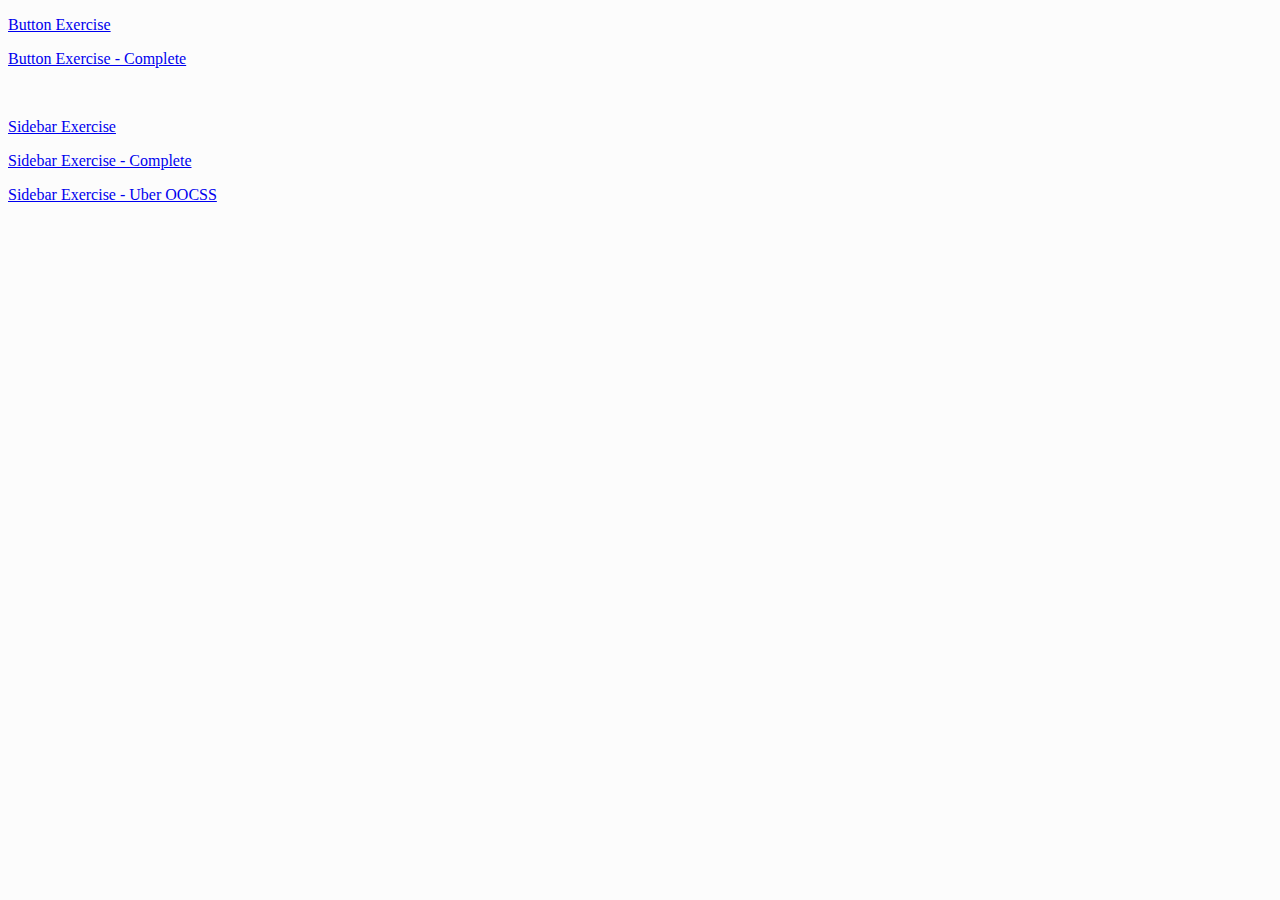
<file: index.html>
<!DOCTYPE html>
<html>
<head>
  <meta charset="utf-8">
  <meta http-equiv="X-UA-Compatible" content="IE=edge">
  <title>Intro to OOCSS</title>
  <link rel="stylesheet" href="styles.css">
</head>
<body>
  <p><a href="buttons/index.html">Button Exercise</a></p>
  <p><a href="buttons/index-complete.html">Button Exercise - Complete</a></p>
  <br />
  <p><a href="sidebar/index.html">Sidebar Exercise</a></p>
  <p><a href="sidebar/index-complete.html">Sidebar Exercise - Complete</a></p>
  <p><a href="sidebar/index-uber.html">Sidebar Exercise - Uber OOCSS</a></p>
</body>
</html>
</file>
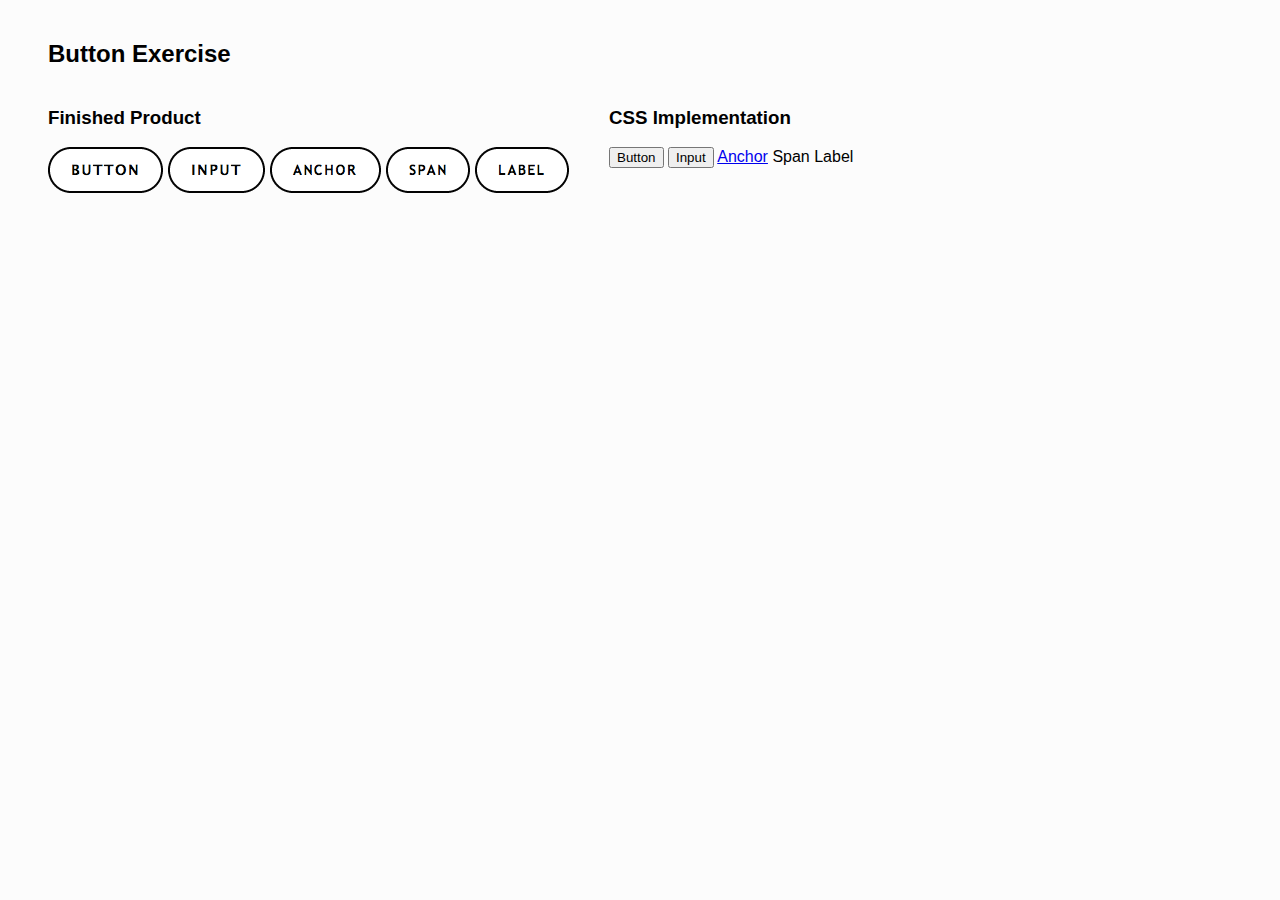
<file: buttons/index.html>
<!DOCTYPE html>
<html>
<head>
  <meta charset="utf-8">
  <meta http-equiv="X-UA-Compatible" content="IE=edge">
  <title>Buttons - Intro to OOCSS</title>

  <link rel="stylesheet" href="styles.css">
  <!-- <link rel="stylesheet" href="styles-1-complete.css"> -->
  <!-- <link rel="stylesheet" href="styles-2-complete.css"> -->
  <!-- <link rel="stylesheet" href="styles-3-complete.css"> -->
  <!-- <link rel="stylesheet" href="styles-4-complete.css"> -->
</head>

<body>
  <h2>Button Exercise</h2>
  <div class="float--left" style="margin-right: 40px;">
    <h3>Finished Product</h3>
    <img src="../images/buttons-1.png" />
    <!-- <img src="../images/buttons-2.png" /> -->
    <!-- <img src="../images/buttons-3.png" /> -->
    <!-- <img src="../images/buttons-4.png" /> -->
  </div>

  <div class="float--left">
    <h3>CSS Implementation</h3>

    <!-- BEGIN BUTTON MARKUP -->
    <div class="row">
      <button>Button</button>
      <input type="button" value="Input" />
      <a href="#">Anchor</a>
      <span>Span</span>
      <label>Label</label>
    </div>
    <!-- END BUTTON MARKUP -->

  </div>
</body>
</html>
</file>
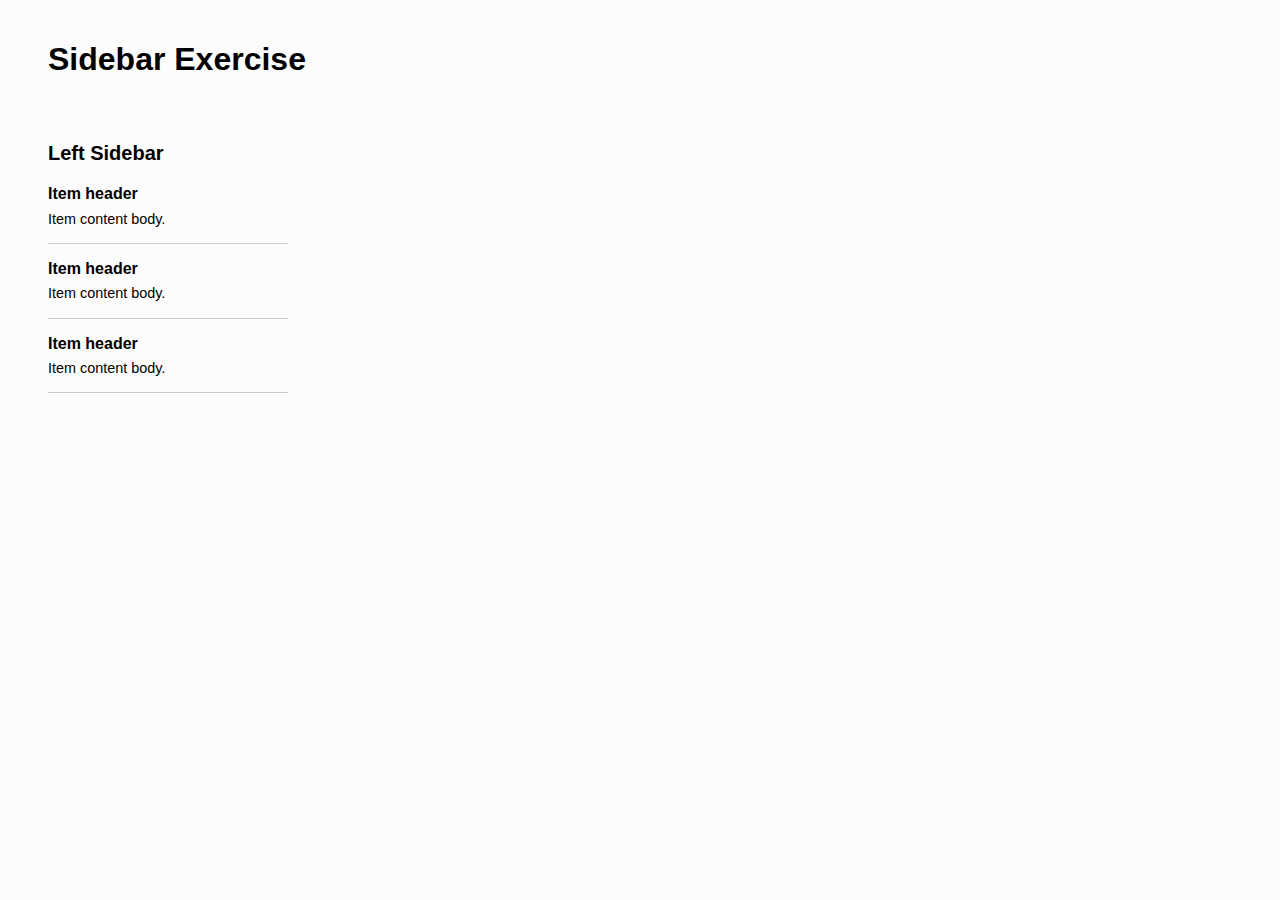
<file: sidebar/index.html>
<!DOCTYPE html>
<html>
<head>
  <meta charset="utf-8">
  <meta http-equiv="X-UA-Compatible" content="IE=edge">
  <title>Sidebar - Intro to OOCSS</title>

  <link rel="stylesheet" href="styles.css">
  <!-- <link rel="stylesheet" href="styles-1-complete.css"> -->
  <!-- <link rel="stylesheet" href="styles-2-complete.css"> -->
</head>

<body>
  <h1>Sidebar Exercise</h1>

  <aside>
    <h2>Left Sidebar</h2>
    <ul>
      <li>
        <h4><a href="#">Item header</a></h4>
        <p>Item content body.</p>
      </li>
      <li>
        <h4><a href="#">Item header</a></h4>
        <p>Item content body.</p>
      </li>
      <li>
        <h4><a href="#">Item header</a></h4>
        <p>Item content body.</p>
      </li>
    </ul>
  </aside>

  <!-- <footer>
    <h2>Footer Section</h2>
    <ul>
      <li>
        <h4><a href="#">Item header</a></h4>
        <p>Item content body.</p>
      </li>
      <li>
        <h4><a href="#">Item header</a></h4>
        <p>Item content body.</p>
      </li>
      <li>
        <h4><a href="#">Item header</a></h4>
        <p>Item content body.</p>
      </li>
    </ul>
  </footer> -->

</body>
</html>
</file>
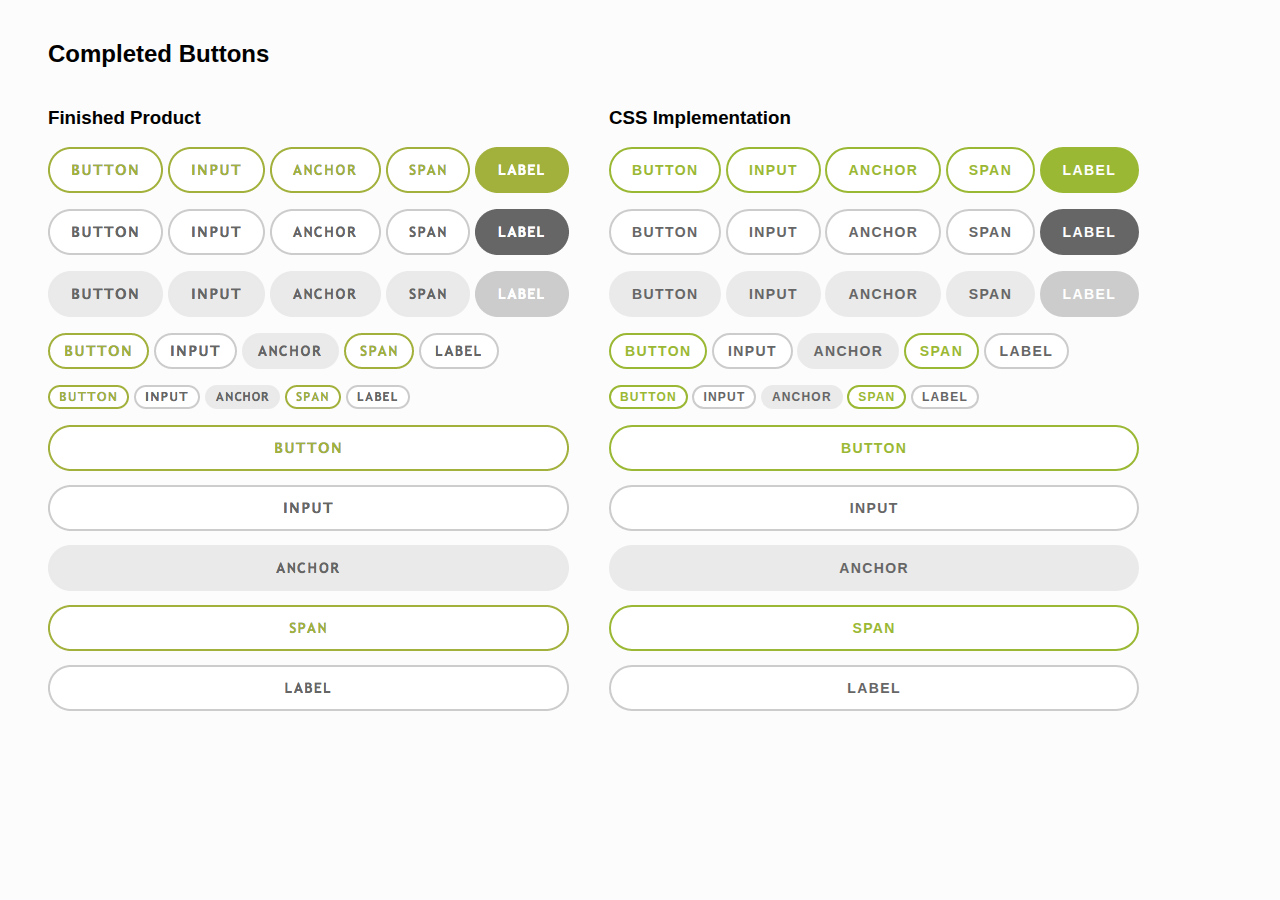
<file: buttons/index-complete.html>
<!DOCTYPE html>
<html>
<head>
  <meta charset="utf-8">
  <meta http-equiv="X-UA-Compatible" content="IE=edge">
  <title>Buttons Complete - Intro to OOCSS</title>

  <link rel="stylesheet" href="styles-4-complete.css">
</head>

<body>
  <h2>Completed Buttons</h2>
  <div class="float--left" style="margin-right: 40px;">
    <h3>Finished Product</h3>
    <img src="../images/buttons-4.png" />
  </div>

  <div class="float--left">
    <h3>CSS Implementation</h3>
    <!-- <div class="row">
      <button class="btn">Button</button>
      <input class="btn" type="button" value="Input" />
      <a class="btn" href="#">Anchor</a>
      <span class="btn">Span</span>
      <label class="btn">Label</label>
    </div> -->

    <div class="row">
      <button class="btn btn--primary">Button</button>
      <input class="btn btn--primary" type="button" value="Input" />
      <a class="btn btn--primary" href="#">Anchor</a>
      <span class="btn btn--primary">Span</span>
      <label class="btn btn--primary inverse">Label</label>
    </div>

    <div class="row">
      <button class="btn btn--secondary">Button</button>
      <input class="btn btn--secondary" type="button" value="Input" />
      <a class="btn btn--secondary" href="#">Anchor</a>
      <span class="btn btn--secondary">Span</span>
      <label class="btn btn--secondary inverse">Label</label>
    </div>

    <div class="row">
      <button class="btn btn--tertiary">Button</button>
      <input class="btn btn--tertiary" type="button" value="Input" />
      <a class="btn btn--tertiary" href="#">Anchor</a>
      <span class="btn btn--tertiary">Span</span>
      <label class="btn btn--tertiary inverse">Label</label>
    </div>

    <div class="row">
      <button class="btn btn--primary btn--medium">Button</button>
      <input class="btn btn--secondary btn--medium" type="button" value="Input" />
      <a class="btn btn--tertiary btn--medium" href="#">Anchor</a>
      <span class="btn btn--primary btn--medium">Span</span>
      <label class="btn btn--secondary btn--medium">Label</label>
    </div>

    <div class="row">
      <button class="btn btn--primary btn--small">Button</button>
      <input class="btn btn--secondary btn--small" type="button" value="Input" />
      <a class="btn btn--tertiary btn--small" href="#">Anchor</a>
      <span class="btn btn--primary btn--small">Span</span>
      <label class="btn btn--secondary btn--small">Label</label>
    </div>

    <div class="row">
      <button class="btn btn--primary btn--block">Button</button>
      <input class="btn btn--secondary btn--block" type="button" value="Input" />
      <a class="btn btn--tertiary btn--block" href="#">Anchor</a>
      <span class="btn btn--primary btn--block">Span</span>
      <label class="btn btn--secondary btn--block">Label</label>
    </div>
  </div>
</body>
</html>
</file>
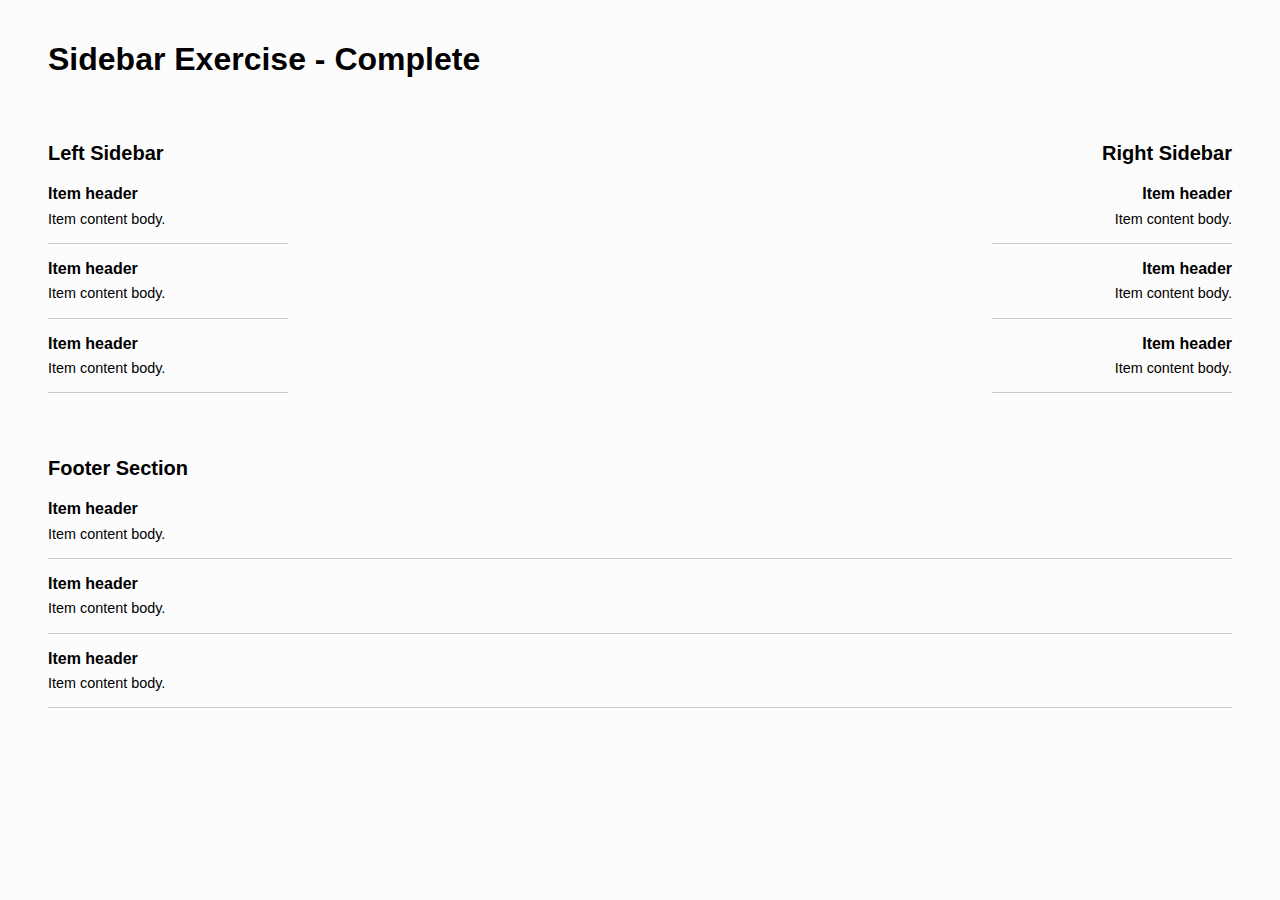
<file: sidebar/index-complete.html>
<!DOCTYPE html>
<html>
<head>
  <meta charset="utf-8">
  <meta http-equiv="X-UA-Compatible" content="IE=edge">
  <title>Sidebar Complete - Intro to OOCSS</title>

  <link rel="stylesheet" href="styles-2-complete.css">
</head>

<body>
  <h1>Sidebar Exercise - Complete</h1>

  <aside class="sidebar float--left">
    <h2>Left Sidebar</h2>
    <ul class="list--bare list--underlined">
      <li>
        <h4><a href="#" class="link--primary">Item header</a></h4>
        <p>Item content body.</p>
      </li>
      <li>
        <h4><a href="#" class="link--primary">Item header</a></h4>
        <p>Item content body.</p>
      </li>
      <li>
        <h4><a href="#" class="link--primary">Item header</a></h4>
        <p>Item content body.</p>
      </li>
    </ul>
  </aside>

  <aside class="sidebar float--right align--right">
    <h2>Right Sidebar</h2>
    <ul class="list--bare list--underlined">
      <li>
        <h4><a href="#" class="link--primary">Item header</a></h4>
        <p>Item content body.</p>
      </li>
      <li>
        <h4><a href="#" class="link--primary">Item header</a></h4>
        <p>Item content body.</p>
      </li>
      <li>
        <h4><a href="#" class="link--primary">Item header</a></h4>
        <p>Item content body.</p>
      </li>
    </ul>
  </aside>

  <footer class="footer float--clear">
    <h2>Footer Section</h2>
    <ul class="list--bare list--underlined">
      <li>
        <h4><a href="#" class="link--primary">Item header</a></h4>
        <p>Item content body.</p>
      </li>
      <li>
        <h4><a href="#" class="link--primary">Item header</a></h4>
        <p>Item content body.</p>
      </li>
      <li>
        <h4><a href="#" class="link--primary">Item header</a></h4>
        <p>Item content body.</p>
      </li>
    </ul>
  </footer>

</body>
</html>
</file>
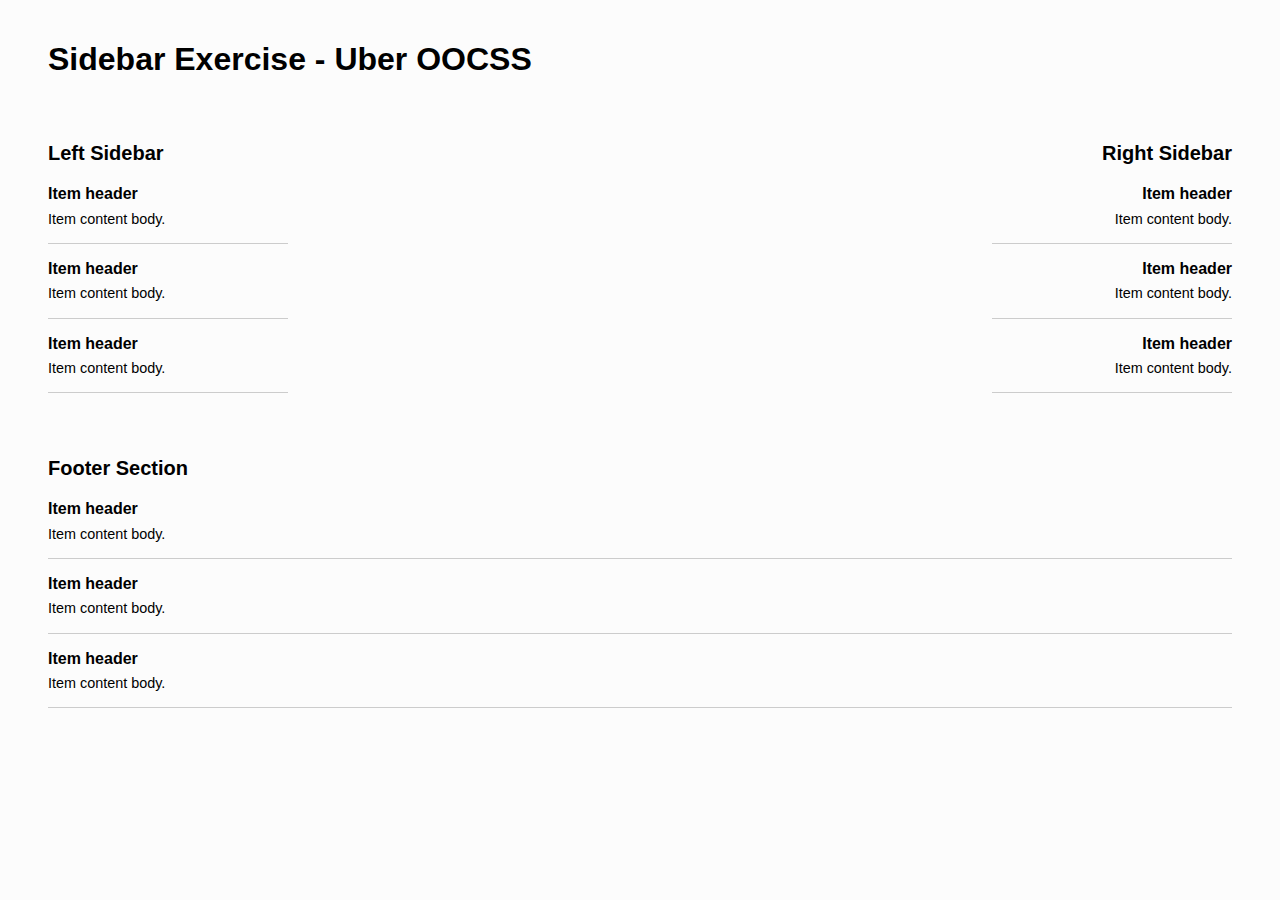
<file: sidebar/index-uber.html>
<!DOCTYPE html>
<html>
<head>
  <meta charset="utf-8">
  <meta http-equiv="X-UA-Compatible" content="IE=edge">
  <title>Sidebar Uber - Intro to OOCSS</title>

  <link rel="stylesheet" href="styles-uber.css">
</head>

<body>
  <h1>Sidebar Exercise - Uber OOCSS</h1>

  <aside class="cont-left">
    <h2 class="section-heading">Left Sidebar</h2>
    <ul class="item-list no-margin">
      <li class="item-list--item separated">
        <h4 class="area-heading no-margin"><a href="#" class="link--primary">Item header</a></h4>
        <p class="item-content">Item content body.</p>
      </li>
      <li class="item-list--item separated">
        <h4 class="area-heading no-margin"><a href="#" class="link--primary">Item header</a></h4>
        <p class="item-content">Item content body.</p>
      </li>
      <li class="item-list--item separated">
        <h4 class="area-heading no-margin"><a href="#" class="link--primary">Item header</a></h4>
        <p class="item-content">Item content body.</p>
      </li>
    </ul>
  </aside>

  <aside class="cont-right align-right">
    <h2 class="section-heading">Right Sidebar</h2>
    <ul class="item-list no-margin">
      <li class="item-list--item separated">
        <h4 class="area-heading no-margin"><a href="#" class="link--primary">Item header</a></h4>
        <p class="item-content">Item content body.</p>
      </li>
      <li class="item-list--item separated">
        <h4 class="area-heading no-margin"><a href="#" class="link--primary">Item header</a></h4>
        <p class="item-content">Item content body.</p>
      </li>
      <li class="item-list--item separated">
        <h4 class="area-heading no-margin"><a href="#" class="link--primary">Item header</a></h4>
        <p class="item-content">Item content body.</p>
      </li>
    </ul>
  </aside>

  <footer class="padding-top-large float-clear">
    <h2 class="section-heading">Footer Section</h2>
    <ul class="item-list no-margin">
      <li class="item-list--item separated">
        <h4 class="area-heading no-margin"><a href="#" class="link--primary">Item header</a></h4>
        <p class="item-content">Item content body.</p>
      </li>
      <li class="item-list--item separated">
        <h4 class="area-heading no-margin"><a href="#" class="link--primary">Item header</a></h4>
        <p class="item-content">Item content body.</p>
      </li>
      <li class="item-list--item separated">
        <h4 class="area-heading no-margin"><a href="#" class="link--primary">Item header</a></h4>
        <p class="item-content">Item content body.</p>
      </li>
    </ul>
  </footer>

</body>
</html>
</file>
<file: styles.css>
html {
  background: #fcfcfc;
}

.row { margin-bottom: 1em; }

.float--left { float: left; }

.btn {
  -webkit-appearance: none;
  background: white;
  border: 2px solid;
  border-radius: 2em;
  box-sizing: border-box;
  cursor: pointer;
  display: inline-block;
  font-family: "Trebuchet MS", Arial;
  font-size: 14px;
  font-weight: 700;
  height: 46px;
  letter-spacing: .1em;
  line-height: 42px;
  margin: 0;
  padding: 0 1.5em;
  text-align: center;
  text-decoration: none;
  text-transform: uppercase;
}

.btn:focus {
  outline: none;
}

.btn--primary {
  border-color: #9ab833;
  color: #9ab833;
}
.btn--primary:hover {
  background: #9ab833;
  border-color: #9ab833;
  color: #fff;
}

.btn--secondary {
  border-color: #ccc;
  color: #666;
}
.btn--secondary:hover {
  background: #666;
  border-color: #666;
  color: #fff;
}

.btn--tertiary {
  background: #eaeaea;
  border-color: #eaeaea;
  color: #666;
}
.btn--tertiary:hover {
  background: #ccc;
  border-color: #ccc;
}

.btn--medium {
  height: 36px;
  line-height: 32px;
  padding: 0 1em;
}

.btn--small {
  font-size: 12px;
  height: 24px;
  line-height: 20px;
  padding: 0 .75em;
}

.btn--block {
  display: block;
  margin: 1em 0;
  width: 100%;
}
</file>
<file: buttons/styles.css>
html {
  background: #fcfcfc;
  font-family: "Trebuchet MS", Arial;
  margin: 20px 40px;
}

.row { margin-bottom: 1em; }

.float--left { float: left; }


/* BEGIN BUTTON STYLES */
</file>
<file: buttons/styles-1-complete.css>
html {
  background: #fcfcfc;
  font-family: "Trebuchet MS", Arial;
  margin: 20px 40px;
}

.row { margin-bottom: 1em; }

.float--left { float: left; }

.btn {
  -webkit-appearance: none;
  background: white;
  border: 2px solid;
  border-radius: 2em;
  box-sizing: border-box;
  color: black;
  cursor: pointer;
  display: inline-block;
  font-size: 14px;
  font-weight: 700;
  height: 46px;
  letter-spacing: .1em;
  line-height: 42px;
  margin: 0;
  padding: 0 1.5em;
  text-align: center;
  text-decoration: none;
  text-transform: uppercase;
}

.btn:focus {
  outline: none;
}
</file>
<file: buttons/styles-2-complete.css>
html {
  background: #fcfcfc;
  font-family: "Trebuchet MS", Arial;
  margin: 20px 40px;
}

.row { margin-bottom: 1em; }

.float--left { float: left; }

.btn {
  -webkit-appearance: none;
  background: white;
  border: 2px solid;
  border-radius: 2em;
  box-sizing: border-box;
  color: black;
  cursor: pointer;
  display: inline-block;
  font-size: 14px;
  font-weight: 700;
  height: 46px;
  letter-spacing: .1em;
  line-height: 42px;
  margin: 0;
  padding: 0 1.5em;
  text-align: center;
  text-decoration: none;
  text-transform: uppercase;
}

.btn:focus {
  outline: none;
}

.btn--primary {
  background: #fff;
  border-color: #9ab833;
  color: #9ab833;
}

.btn--secondary {
  background: #fff;
  border-color: #ccc;
  color: #666;
}

.btn--tertiary {
  background: #eaeaea;
  border-color: #eaeaea;
  color: #666;
}
</file>
<file: buttons/styles-3-complete.css>
html {
  background: #fcfcfc;
  font-family: "Trebuchet MS", Arial;
  margin: 20px 40px;
}

.row { margin-bottom: 1em; }

.float--left { float: left; }

.btn {
  -webkit-appearance: none;
  background: white;
  border: 2px solid;
  border-radius: 2em;
  box-sizing: border-box;
  color: black;
  cursor: pointer;
  display: inline-block;
  font-size: 14px;
  font-weight: 700;
  height: 46px;
  letter-spacing: .1em;
  line-height: 42px;
  margin: 0;
  padding: 0 1.5em;
  text-align: center;
  text-decoration: none;
  text-transform: uppercase;
}

.btn:focus {
  outline: none;
}

.btn--primary {
  background: #fff;
  border-color: #9ab833;
  color: #9ab833;
}
.btn--primary:hover {
  background: #9ab833;
  border-color: #9ab833;
  color: #fff;
}

.btn--secondary {
  background: #fff;
  border-color: #ccc;
  color: #666;
}
.btn--secondary:hover {
  background: #666;
  border-color: #666;
  color: #fff;
}

.btn--tertiary {
  background: #eaeaea;
  border-color: #eaeaea;
  color: #666;
}
.btn--tertiary:hover {
  background: #ccc;
  border-color: #ccc;
  color: #fff;
}
</file>
<file: buttons/styles-4-complete.css>
html {
  background: #fcfcfc;
  font-family: "Trebuchet MS", Arial;
  margin: 20px 40px;
}

.row { margin-bottom: 1em; }

.float--left { float: left; }

.btn {
  -webkit-appearance: none;
  background: white;
  border: 2px solid;
  border-radius: 2em;
  box-sizing: border-box;
  color: black;
  cursor: pointer;
  display: inline-block;
  font-size: 14px;
  font-weight: 700;
  height: 46px;
  letter-spacing: .1em;
  line-height: 42px;
  margin: 0;
  padding: 0 1.5em;
  text-align: center;
  text-decoration: none;
  text-transform: uppercase;
}

.btn:focus {
  outline: none;
}

.btn--primary,
.btn--primary.inverse:hover {
  background: #fff;
  border-color: #9ab833;
  color: #9ab833;
}
.btn--primary:hover,
.btn--primary.inverse {
  background: #9ab833;
  border-color: #9ab833;
  color: #fff;
}

.btn--secondary,
.btn--secondary.inverse:hover {
  background: #fff;
  border-color: #ccc;
  color: #666;
}
.btn--secondary:hover,
.btn--secondary.inverse {
  background: #666;
  border-color: #666;
  color: #fff;
}

.btn--tertiary,
.btn--tertiary.inverse:hover {
  background: #eaeaea;
  border-color: #eaeaea;
  color: #666;
}
.btn--tertiary:hover,
.btn--tertiary.inverse {
  background: #ccc;
  border-color: #ccc;
  color: #fff;
}

.btn--medium {
  height: 36px;
  line-height: 32px;
  padding: 0 1em;
}

.btn--small {
  font-size: 12px;
  height: 24px;
  line-height: 20px;
  padding: 0 .75em;
}

.btn--block {
  display: block;
  margin: 1em 0;
  width: 100%;
}
</file>
<file: sidebar/styles.css>
html {
  background: #fcfcfc;
  font-family: "Trebuchet MS", Arial;
  margin: 20px 40px;
}

h1 { margin-bottom: 2em; }


/* BEGIN SIDEBAR STYLES */

aside {
  float: left;
  width: 15em;
}

aside h2 {
  margin: 0 0 1em;
  font-size: 1.25em;
}

aside ul {
  margin: 0;
  padding: 0;
  list-style: none;
}

aside ul li {
  margin: 1em 0;
  padding-bottom: .5em;
  border-bottom: 1px solid #ccc;
}

aside h4 {
  margin: 0;
  font-size: 1em;
}

aside h4 a {
  color: #000;
  text-decoration: none;
}

aside h4 a:hover {
  color: #1c86a1;
}

aside p {
  margin: .5em 0;
  font-size: .9em;
  line-height: 1.2em;
}
</file>
<file: sidebar/styles-1-complete.css>
html {
  background: #fcfcfc;
  font-family: "Trebuchet MS", Arial;
  margin: 20px 40px;
}

h1 { margin-bottom: 2em; }


/* BEGIN SIDEBAR STYLES */

p {
  margin: .5em 0;
  font-size: .9em;
  line-height: 1.2em;
}

h2 {
  margin: 0 0 1em;
  font-size: 1.25em;
}

h4 {
  margin: 0;
  font-size: 1em;
}

.sidebar {
  float: left;
  width: 15em;
}

.footer { padding-top: 3em; }

.float--clear { clear: both; }

.list--bare {
  margin: 0;
  padding: 0;
  list-style: none;
}

.list--underlined li {
  margin: 1em 0;
  padding-bottom: .5em;
  border-bottom: 1px solid #ccc;
}

.link--primary {
  color: #000;
  text-decoration: none;
}

.link--primary:hover {
  color: #1c86a1;
}
</file>
<file: sidebar/styles-2-complete.css>
html {
  background: #fcfcfc;
  font-family: "Trebuchet MS", Arial;
  margin: 20px 40px;
}

h1 { margin-bottom: 2em; }


/* BEGIN SIDEBAR STYLES */

p {
  margin: .5em 0;
  font-size: .9em;
  line-height: 1.2em;
}

h2 {
  margin: 0 0 1em;
  font-size: 1.25em;
}

h4 {
  margin: 0;
  font-size: 1em;
}

.sidebar      { width: 15em; }
.footer       { padding-top: 3em; }

.float--left  { float: left; }
.float--right { float: right; }
.float--clear { clear: both; }

.align--right { text-align: right; }

.list--bare {
  margin: 0;
  padding: 0;
  list-style: none;
}

.list--underlined li {
  margin: 1em 0;
  padding-bottom: .5em;
  border-bottom: 1px solid #ccc;
}

.link--primary {
  color: #000;
  text-decoration: none;
}

.link--primary:hover {
  color: #1c86a1;
}
</file>
<file: sidebar/styles-uber.css>
html {
  background: #fcfcfc;
  font-family: "Trebuchet MS", Arial;
  margin: 20px 40px;
}

h1 { margin-bottom: 2em; }


/* BEGIN SIDEBAR STYLES */

.float-clear { clear: both; }

.padding-top-large { padding-top: 3em; }

.align-right { text-align: right; }

.cont-right {
  float: right;
  width: 15em;
}

.cont-left {
  float: left;
  width: 15em;
}

.section-heading {
  margin: 0 0 1em;
  font-size: 1.25em;
}

.separated {
  border-bottom: 1px solid #ccc;
}

.no-margin {
  margin: 0;
}

.item-list {
  padding: 0;
  list-style: none;
}

.item-list--item {
  margin: 1em 0;
  padding-bottom: .5em;
}

.area-heading {
  font-size: 1em;
}

.area-heading a {
  color: #000;
  text-decoration: none;
}

.area-heading a:hover {
  color: #1c86a1;
}

.item-content {
  margin: .5em 0;
  font-size: .9em;
  line-height: 1.2em;
}
</file>
